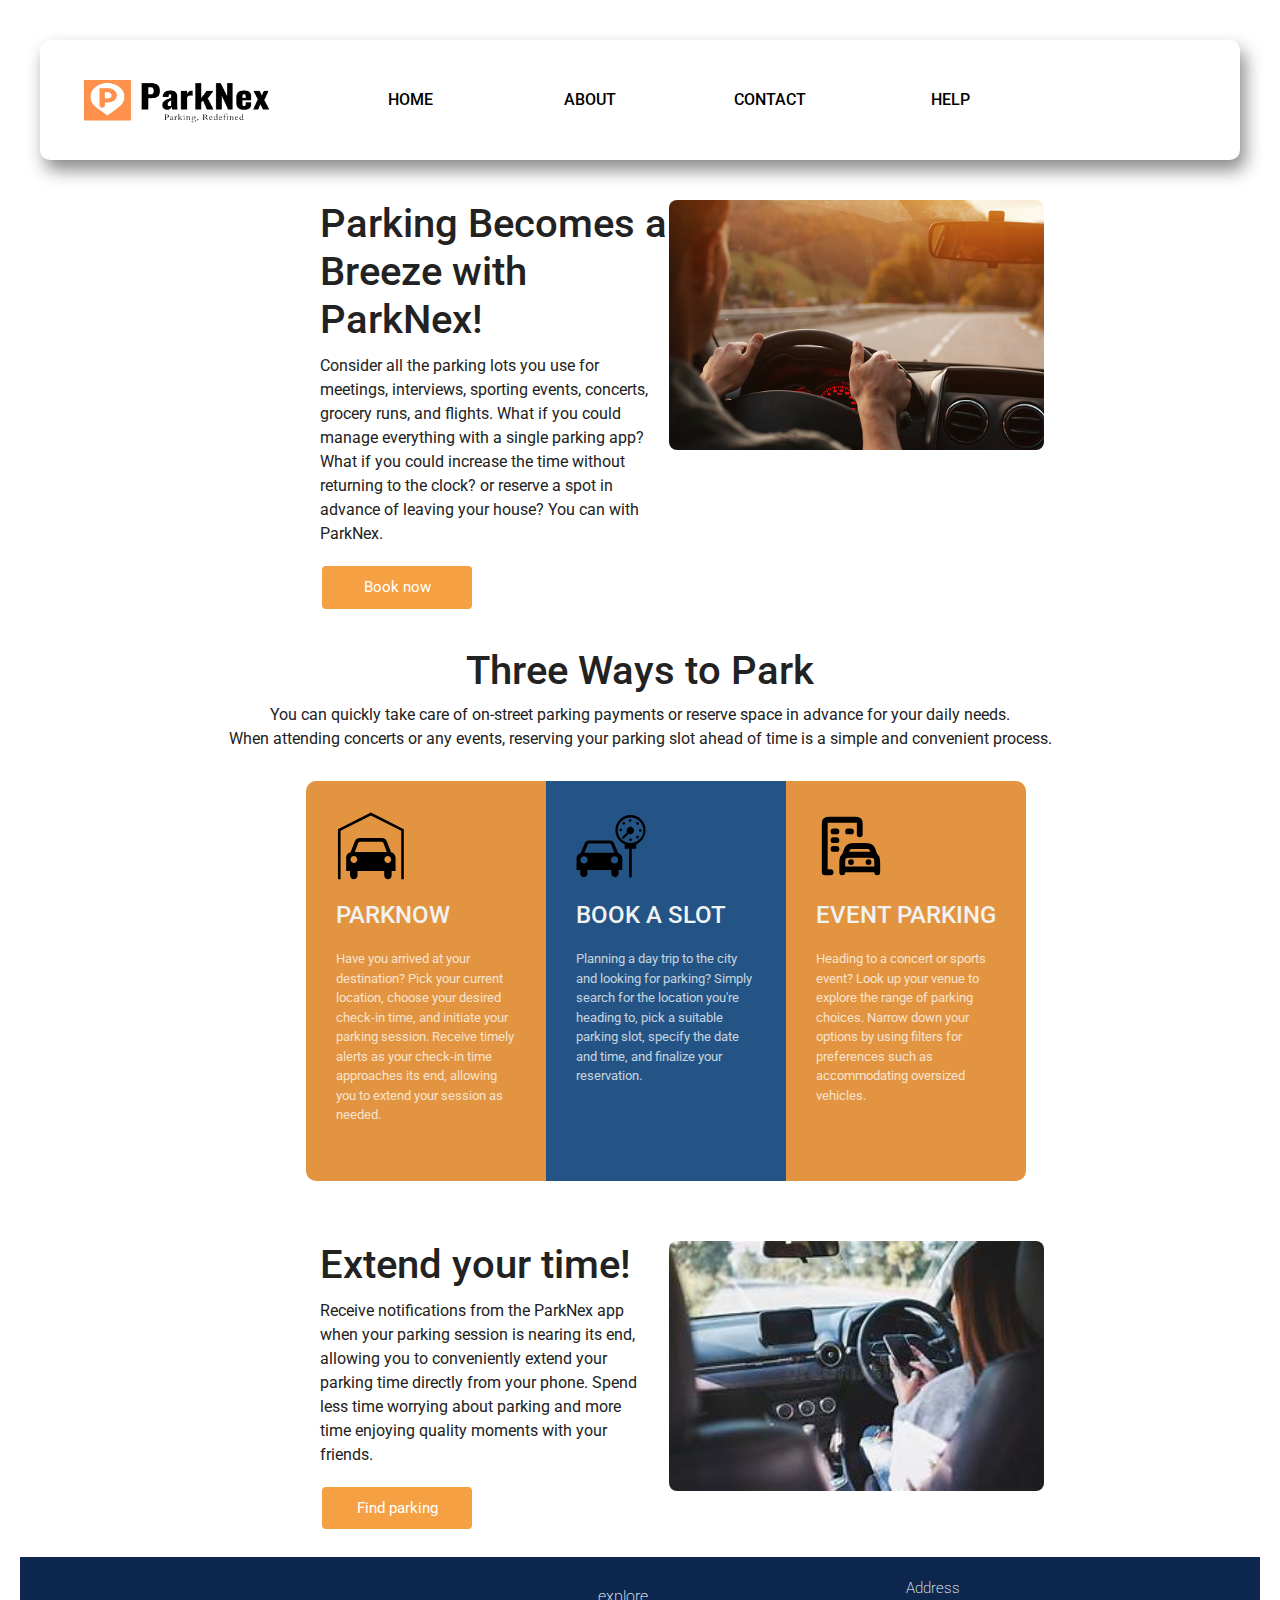
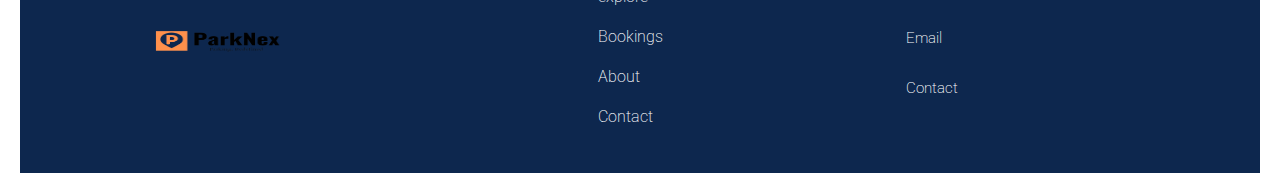
<file: app_files/learnmore.html>
<!DOCTYPE html>
<html lang="en">
  <head>
    <meta charset="UTF-8" />
    <meta name="viewport" content="width=device-width, initial-scale=1.0" />

    <!-- <link rel="icon" type="image/x-icon" href="fevicon.png" /> -->

    <head>
      <link
        rel="stylesheet"
        href="https://stackpath.bootstrapcdn.com/bootstrap/4.5.2/css/bootstrap.min.css"
        integrity="sha384-JcKb8q3iqJ61gNV9KGb8thSsNjpSL0n8PARn9HuZOnIxN0hoP+VmmDGMN5t9UJ0Z"
        crossorigin="anonymous"
      />
      <script
        src="https://code.jquery.com/jquery-3.5.1.slim.min.js"
        integrity="sha384-DfXdz2htPH0lsSSs5nCTpuj/zy4C+OGpamoFVy38MVBnE+IbbVYUew+OrCXaRkfj"
        crossorigin="anonymous"
      ></script>
      <script
        src="https://cdn.jsdelivr.net/npm/popper.js@1.16.1/dist/umd/popper.min.js"
        integrity="sha384-9/reFTGAW83EW2RDu2S0VKaIzap3H66lZH81PoYlFhbGU+6BZp6G7niu735Sk7lN"
        crossorigin="anonymous"
      ></script>
      <script
        src="https://stackpath.bootstrapcdn.com/bootstrap/4.5.2/js/bootstrap.min.js"
        integrity="sha384-B4gt1jrGC7Jh4AgTPSdUtOBvfO8shuf57BaghqFfPlYxofvL8/KUEfYiJOMMV+rV"
        crossorigin="anonymous"
      ></script>
      <link rel="stylesheet" href="learnmorestyle.css" />
      <link rel="stylesheet" href="style.css" />
      <link rel="stylesheet" href="./icon-ecommerce/_ICONFONT/styles.css" />
      <link rel="shortcut icon" href="fevicon.png" type="image/x-icon" />
      <link
        rel="stylesheet"
        href="https://cdnjs.cloudflare.com/ajax/libs/font-awesome/6.4.2/css/all.min.css"
        integrity="sha512-z3gLpd7yknf1YoNbCzqRKc4qyor8gaKU1qmn+CShxbuBusANI9QpRohGBreCFkKxLhei6S9CQXFEbbKuqLg0DA=="
        crossorigin="anonymous"
        referrerpolicy="no-referrer"
      />
      <!-- <link rel="stylesheet" href="./icons/fonts/styles.css"> -->
    </head>
    <title>ParkNex</title>
  </head>
  <body>
    <div class="bg-container">
      <div class="menu-box d-flex flex-row">
        <img
          src="logo_2-removebg.png"
          width="300px"
          height="145px"
          alt="logo"
          class="logo"
        />
        <ul class="menu-items d-flex flex-row justify-content-between">
          <a class="menu-box-item" href="index.html">HOME</a>
          <a class="menu-box-item" href="learnmore.html">ABOUT</a>
          <a class="menu-box-item" href="#ContactDetails">CONTACT</a>
          <a class="menu-box-item">HELP</a>
        </ul>
        <!-- <button class="btn-reg">Login</button> -->
      </div>
      <div class="section">
        <div class="text">
          <h1>Parking Becomes a Breeze with ParkNex!</h1>
          <p>
            Consider all the parking lots you use for meetings, interviews,
            sporting events, concerts, grocery runs, and flights. What if you
            could manage everything with a single parking app? What if you could
            increase the time without returning to the clock? or reserve a spot
            in advance of leaving your house? You can with ParkNex.<br />
            <button class="button" style="vertical-align: middle">
              <span>Book now </span>
            </button>
          </p>
        </div>
        <img src="driving.jpg" alt="" /><br />
      </div>
      <div class="ways">
        <h1>Three Ways to Park</h1>
        <p>
          You can quickly take care of on-street parking payments or reserve
          space in advance for your daily needs.<br />
          When attending concerts or any events, reserving your parking slot
          ahead of time is a simple and convenient process.
        </p>
      </div>
      <div class="box-conatiner">
        <div class="box box1">
          <div class="content">
            <img src="parknow.svg" width="70px" />
            <h4>ParkNow</h4>
            <p>
              Have you arrived at your destination? Pick your current location,
              choose your desired check-in time, and initiate your parking
              session. Receive timely alerts as your check-in time approaches
              its end, allowing you to extend your session as needed.
            </p>
          </div>
        </div>
        <div class="box box2">
          <div class="content">
            <img src="schedulepark.svg" width="70px" />
            <h4>Book a Slot</h4>
            <p>
              Planning a day trip to the city and looking for parking? Simply
              search for the location you're heading to, pick a suitable parking
              slot, specify the date and time, and finalize your reservation.
            </p>
          </div>
        </div>
        <div class="box box3">
          <div class="content">
            <img src="multiparking.svg" width="70px" />
            <h4>Event parking</h4>
            <p>
              Heading to a concert or sports event? Look up your venue to
              explore the range of parking choices. Narrow down your options by
              using filters for preferences such as accommodating oversized
              vehicles.
            </p>
          </div>
        </div>
      </div>
      <div class="section2">
        <div class="text">
          <h1>Extend your time!</h1>
          <p>
            Receive notifications from the ParkNex app when your parking session
            is nearing its end, allowing you to conveniently extend your parking
            time directly from your phone. Spend less time worrying about
            parking and more time enjoying quality moments with your friends.<br />
            <button class="button" style="vertical-align: middle">
              <span>Find parking </span>
            </button>
          </p>
        </div>
        <img src="extendtime.jpeg" alt="" /><br />
      </div>
    </div>
    <div class="contact-details d-flex flex-row">
      <div class="logo-media d-flex flex-column">
        <img src="./logo/logo_2-removebg.png" width="300px" height="150px" />
        <div class="social-media-logo">
          <i class="fa-brands fa-facebook"></i>
          <i class="fa-brands fa-linkedin"></i>
          <i class="fa-brands fa-square-instagram"></i>
          <i class="fa-brands fa-square-youtube"></i>
        </div>
      </div>
      <div
        class="contact-details-menus d-flex flex-column justify-content-center"
      >
        <ul class="contact-details-menus-list">
          <li>explore</li>
          <li>Bookings</li>
          <li>About</li>
          <li>Contact</li>
        </ul>
      </div>
      <div
        class="contact-details-quick-contact d-flex flex-column justify-content-center"
      >
        <div class="contact-details-icon d-flex flex-row">
          <i class="fa-solid fa-location-dot"></i>
          <h3 class="quick-contact-change">Address</h3>
        </div>

        <div class="contact-details-icon d-flex flex-row">
          <i class="fa-solid fa-envelope"></i>
          <h3 class="quick-contact-change">Email</h3>
        </div>
        <div class="contact-details-icon d-flex flex-row">
          <i class="fa-solid fa-phone"></i>
          <h3 class="quick-contact-change">Contact</h3>
        </div>
      </div>
    </div>
  </body>
</html>
</file>
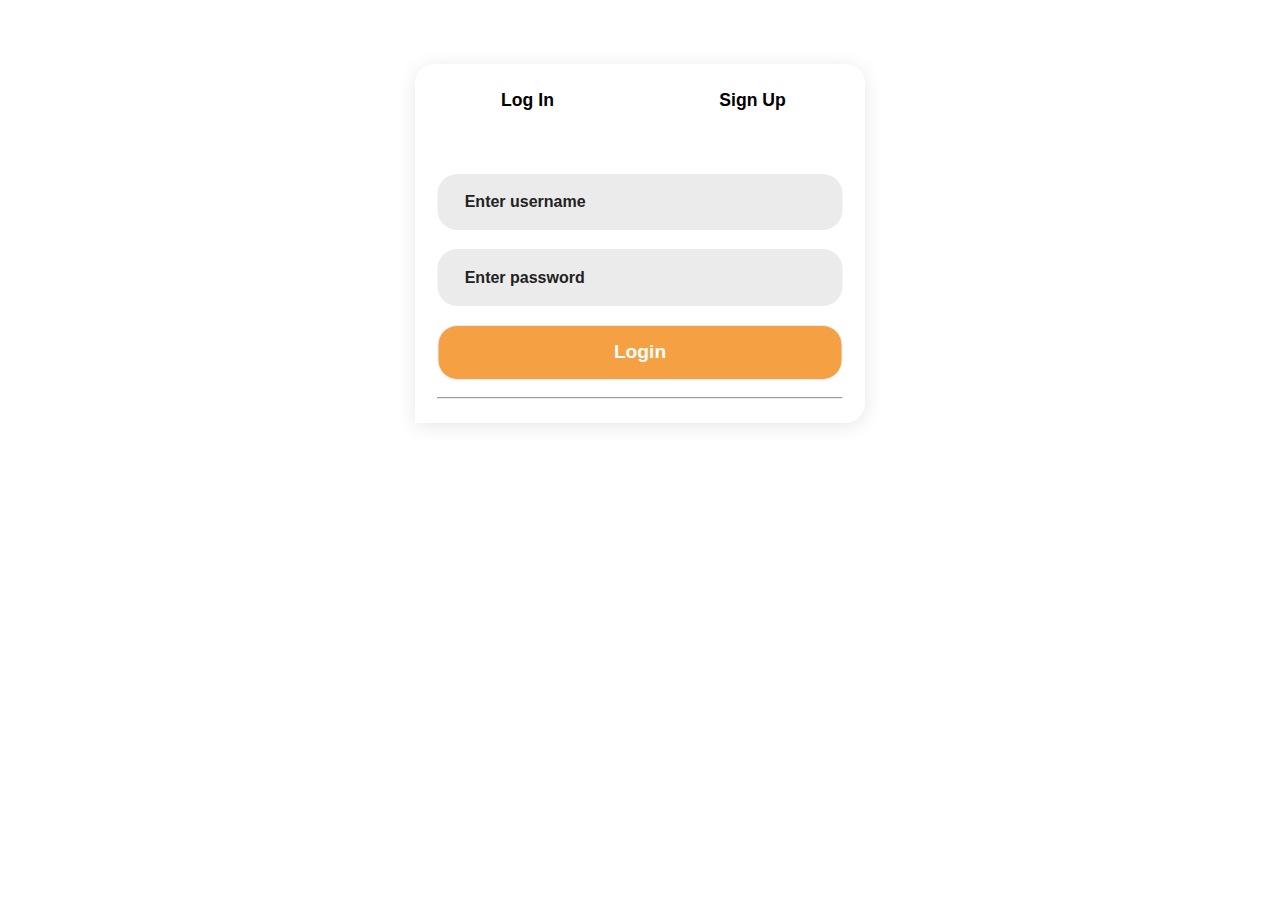
<file: app_files/login.html>
<!DOCTYPE html>
<html lang="en">
  <head>
    <meta charset="UTF-8" />
    <meta name="viewport" content="width=device-width, initial-scale=1.0" />
    <title>ParkNex</title>
    <link rel="stylesheet" href="loginstyle.css" />
    <link rel="shortcut icon" href="fevicon.png" type="image/x-icon" />
  </head>

  <body>
    <div class="form-modal">
      <div class="form-toggle">
        <button id="login-toggle" onclick="toggleLogin()">log in</button>
        <button id="signup-toggle" onclick="toggleSignup()">sign up</button>
      </div>

      <div id="login-form">
        <form>
          <input type="text" id="username" placeholder="Enter username" />
          <input type="password" id="password" placeholder="Enter password" />
          <button type="button" class="btn login" onclick="fun()">login</button>
          <hr />
        </form>
      </div>

      <div id="signup-form">
        <form>
          <input type="text" placeholder="Enter First name" />
          <input type="text" placeholder="Enter Lastname" />
          <!--- India states -->
          <select id="country-state" name="country-state">
            <option value="">Choose state</option>
            <option value="AN">Andaman and Nicobar Islands</option>
            <option value="AP">Andhra Pradesh</option>
            <option value="AR">Arunachal Pradesh</option>
            <option value="AS">Assam</option>
            <option value="BR">Bihar</option>
            <option value="CH">Chandigarh</option>
            <option value="CT">Chhattisgarh</option>
            <option value="DN">Dadra and Nagar Haveli</option>
            <option value="DD">Daman and Diu</option>
            <option value="DL">Delhi</option>
            <option value="GA">Goa</option>
            <option value="GJ">Gujarat</option>
            <option value="HR">Haryana</option>
            <option value="HP">Himachal Pradesh</option>
            <option value="JK">Jammu and Kashmir</option>
            <option value="JH">Jharkhand</option>
            <option value="KA">Karnataka</option>
            <option value="KL">Kerala</option>
            <option value="LA">Ladakh</option>
            <option value="LD">Lakshadweep</option>
            <option value="MP">Madhya Pradesh</option>
            <option value="MH">Maharashtra</option>
            <option value="MN">Manipur</option>
            <option value="ML">Meghalaya</option>
            <option value="MZ">Mizoram</option>
            <option value="NL">Nagaland</option>
            <option value="OR">Odisha</option>
            <option value="PY">Puducherry</option>
            <option value="PB">Punjab</option>
            <option value="RJ">Rajasthan</option>
            <option value="SK">Sikkim</option>
            <option value="TN">Tamil Nadu</option>
            <option value="TG">Telangana</option>
            <option value="TR">Tripura</option>
            <option value="UP">Uttar Pradesh</option>
            <option value="UT">Uttarakhand</option>
            <option value="WB">West Bengal</option>
          </select>
          <input type="text" placeholder="Enter Contact number" />
          <input type="text" placeholder="Enter Residential Address" />
          <select id="vehicle-type" name="vehicle-type">
            <option value="">Vehicle-type</option>
            <option value="TW">Two Wheeler</option>
            <option value="FW">Four Wheeler</option>
            <option value="OZ">Over sized</option>
          </select>
          <input type="text" placeholder="Enter Vehicle Number" />
          <button type="button" class="btn signup" onclick="account()">
            create account
          </button>

          <hr />
        </form>
      </div>
    </div>
    <script src="login.js"></script>
  </body>
</html>
</file>
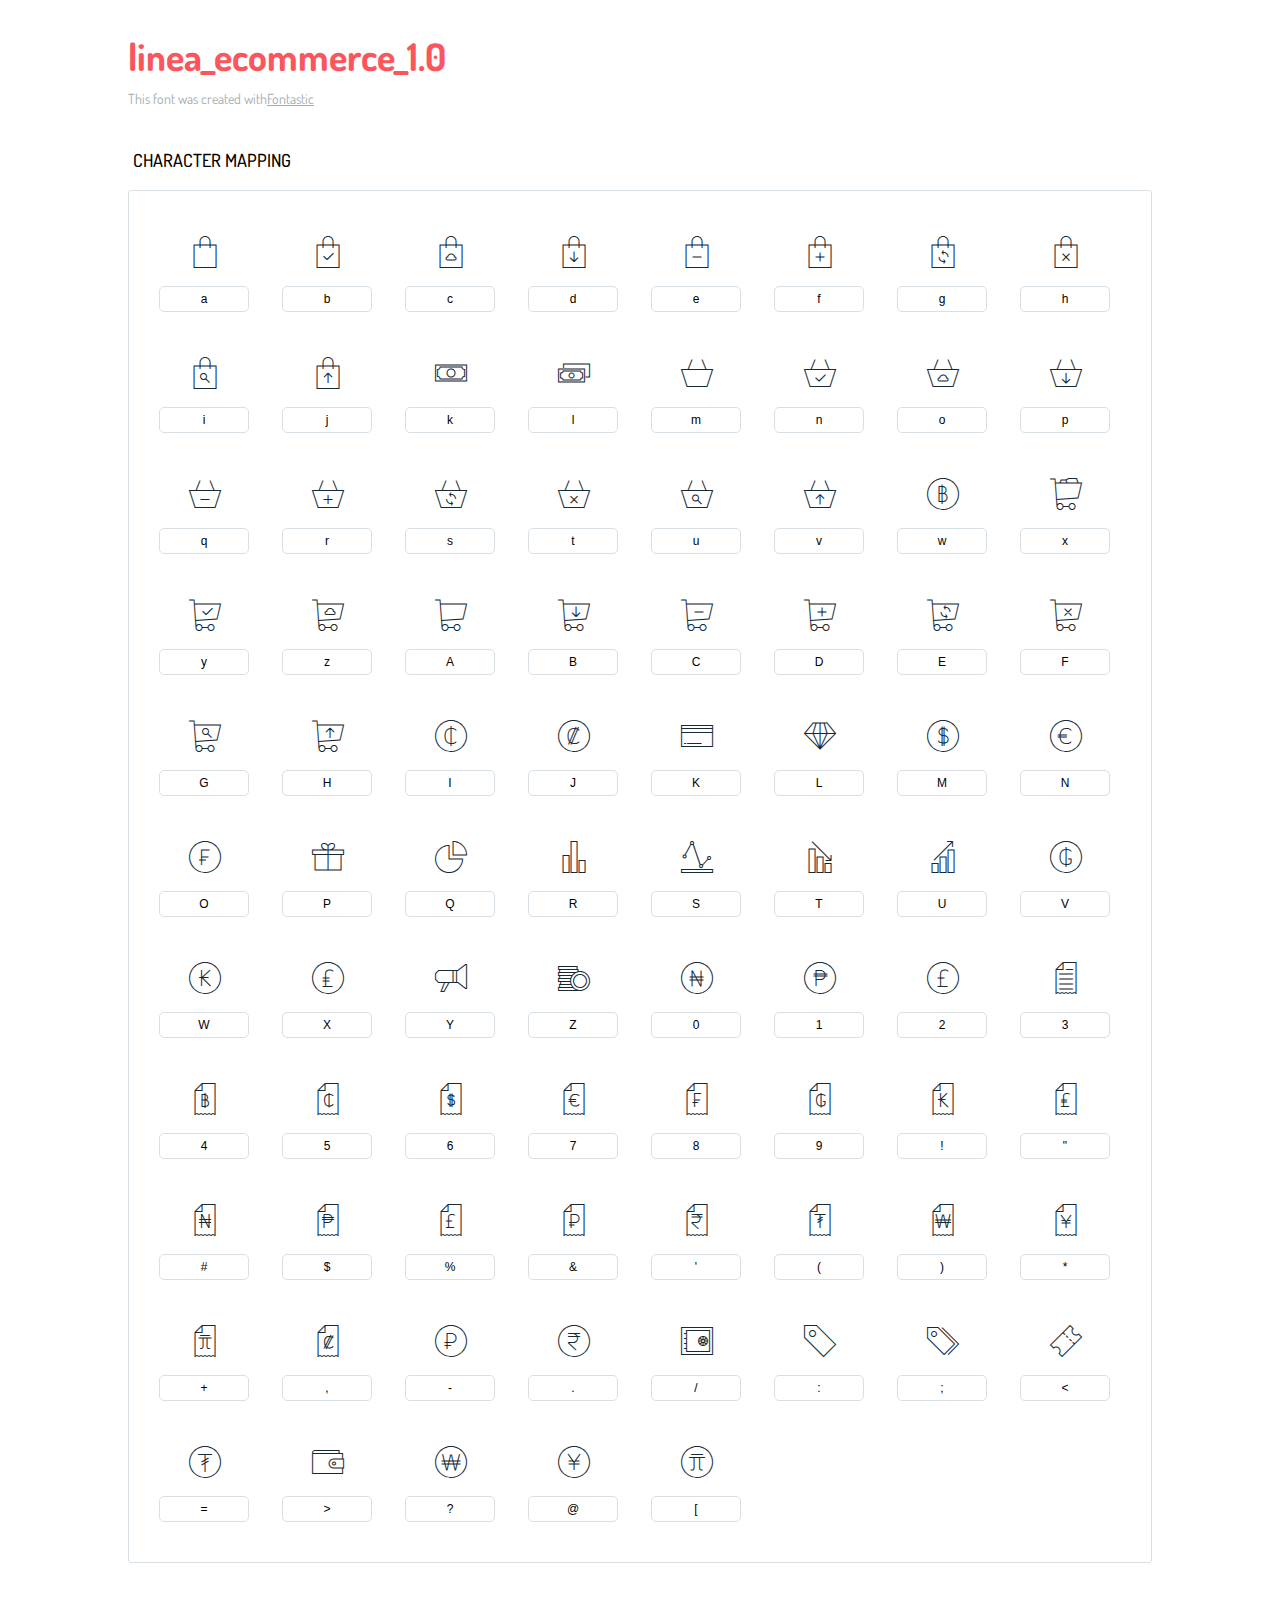
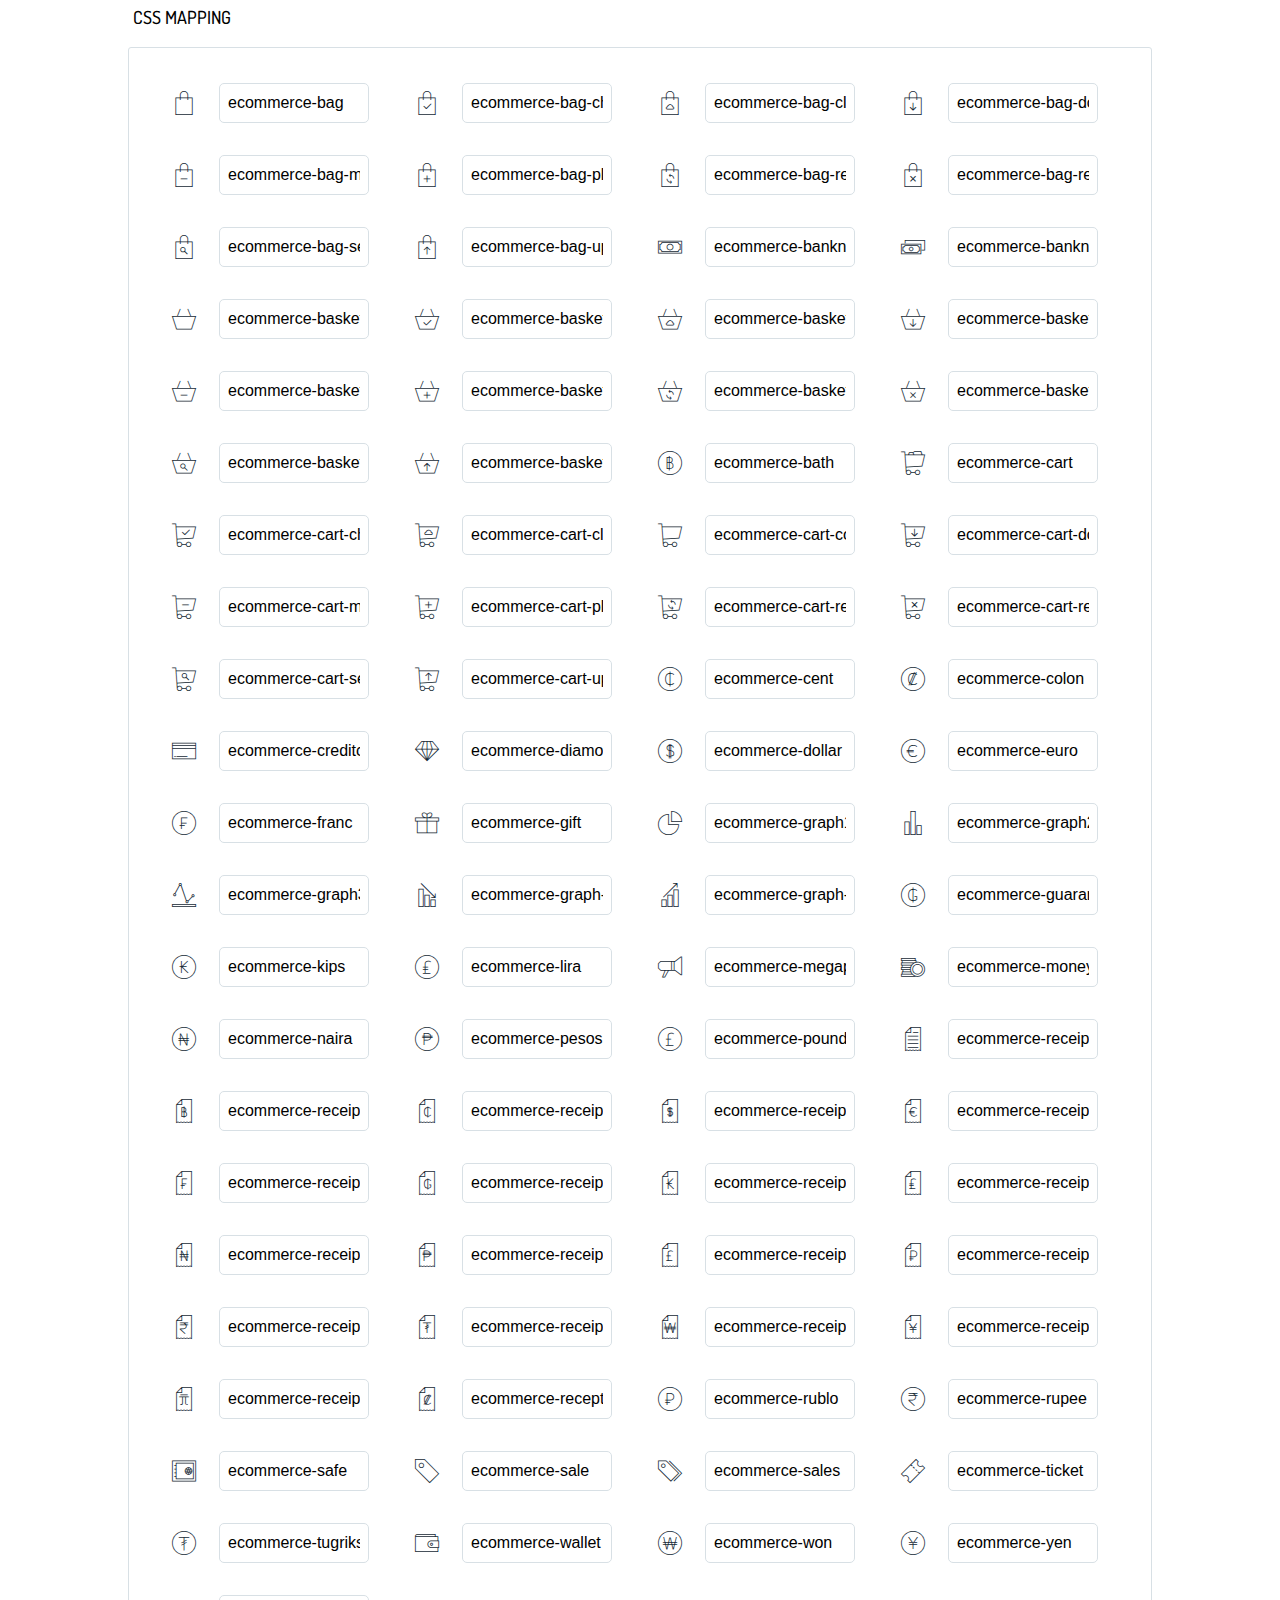
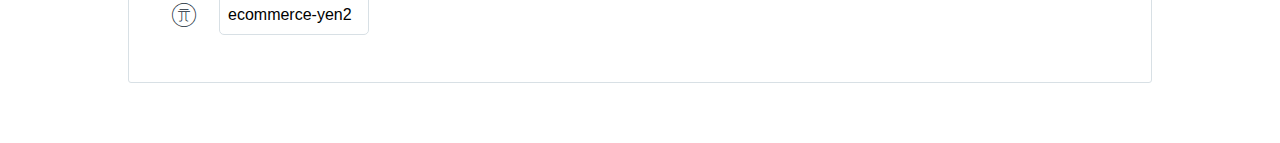
<file: app_files/icon-ecommerce/_ICONFONT/icons-reference.html>
<!DOCTYPE html>
<html lang="en">
  <head>
    <meta charset="utf-8">
    <meta http-equiv="X-UA-Compatible" content="IE=edge,chrome=1">
    <meta name="viewport" content="width=device-width,initial-scale=1">
    <title>Font Reference - linea_ecommerce_1.0</title>
    <link href="http://fonts.googleapis.com/css?family=Dosis:400,500,700" rel="stylesheet" type="text/css">
    <link rel="stylesheet" href="styles.css">
    <style type="text/css">
      html,body,div,span,applet,object,iframe,h1,h2,h3,h4,h5,h6,p,blockquote,pre,a,abbr,acronym,address,big,cite,code,del,dfn,em,img,ins,kbd,q,s,samp,small,strike,strong,sub,sup,tt,var,dl,dt,dd,ol,ul,li,fieldset,form,label,legend,table,caption,tbody,tfoot,thead,tr,th,td{margin:0;padding:0;border:0;outline:0;font-weight:inherit;font-style:inherit;font-family:inherit;font-size:100%;vertical-align:baseline}
body{line-height:1;color:#000;background:#fff}
ol,ul{list-style:none}
table{border-collapse:separate;border-spacing:0;vertical-align:middle}
caption,th,td{text-align:left;font-weight:normal;vertical-align:middle}
a img{border:none}
*{-webkit-box-sizing:border-box;-moz-box-sizing:border-box;box-sizing:border-box}
body{font-family:'Dosis','Tahoma',sans-serif}
.container{margin:15px auto;width:80%}
h1{margin:40px 0 20px;font-weight:700;font-size:38px;line-height:32px;color:#fb565e}
h2{font-size:18px;padding:0 0 21px 5px;margin:45px 0 0 0;text-transform:uppercase;font-weight:500}
.small{font-size:14px;color:#a5adb4;}
.small a{color:#a5adb4;}
.small a:hover{color:#fb565e}
.glyphs.character-mapping{margin:0 0 20px 0;padding:20px 0 20px 30px;color:rgba(0,0,0,0.5);border:1px solid #d8e0e5;-webkit-border-radius:3px;border-radius:3px;}
.glyphs.character-mapping li{margin:0 30px 20px 0;display:inline-block;width:90px}
.glyphs.character-mapping .icon{margin:10px 0 10px 15px;padding:15px;position:relative;width:55px;height:55px;color:#162a36 !important;overflow:hidden;-webkit-border-radius:3px;border-radius:3px;font-size:32px;}
.glyphs.character-mapping .icon svg{fill:#000}
.glyphs.character-mapping input{margin:0;padding:5px 0;line-height:12px;font-size:12px;display:block;width:100%;border:1px solid #d8e0e5;-webkit-border-radius:5px;border-radius:5px;text-align:center;outline:0;}
.glyphs.character-mapping input:focus{border:1px solid #fbde4a;-webkit-box-shadow:inset 0 0 3px #fbde4a;box-shadow:inset 0 0 3px #fbde4a}
.glyphs.character-mapping input:hover{-webkit-box-shadow:inset 0 0 3px #fbde4a;box-shadow:inset 0 0 3px #fbde4a}
.glyphs.css-mapping{margin:0 0 60px 0;padding:30px 0 20px 30px;color:rgba(0,0,0,0.5);border:1px solid #d8e0e5;-webkit-border-radius:3px;border-radius:3px;}
.glyphs.css-mapping li{margin:0 30px 20px 0;padding:0;display:inline-block;overflow:hidden}
.glyphs.css-mapping .icon{margin:0;margin-right:10px;padding:13px;height:50px;width:50px;color:#162a36 !important;overflow:hidden;float:left;font-size:24px}
.glyphs.css-mapping input{margin:0;margin-top:5px;padding:8px;line-height:16px;font-size:16px;display:block;width:150px;height:40px;border:1px solid #d8e0e5;-webkit-border-radius:5px;border-radius:5px;background:#fff;outline:0;float:right;}
.glyphs.css-mapping input:focus{border:1px solid #fbde4a;-webkit-box-shadow:inset 0 0 3px #fbde4a;box-shadow:inset 0 0 3px #fbde4a}
.glyphs.css-mapping input:hover{-webkit-box-shadow:inset 0 0 3px #fbde4a;box-shadow:inset 0 0 3px #fbde4a}

      
    </style>
  </head>
  <body>
    <div class="container">
      <h1>linea_ecommerce_1.0</h1>
      <p class="small">This font was created with<a href="http://fontastic.me/">Fontastic</a></p>
      <h2>Character mapping</h2>
      <ul class="glyphs character-mapping">
        <li>
          <div data-icon="a" class="icon"></div>
          <input type="text" readonly="readonly" value="a">
        </li>
        <li>
          <div data-icon="b" class="icon"></div>
          <input type="text" readonly="readonly" value="b">
        </li>
        <li>
          <div data-icon="c" class="icon"></div>
          <input type="text" readonly="readonly" value="c">
        </li>
        <li>
          <div data-icon="d" class="icon"></div>
          <input type="text" readonly="readonly" value="d">
        </li>
        <li>
          <div data-icon="e" class="icon"></div>
          <input type="text" readonly="readonly" value="e">
        </li>
        <li>
          <div data-icon="f" class="icon"></div>
          <input type="text" readonly="readonly" value="f">
        </li>
        <li>
          <div data-icon="g" class="icon"></div>
          <input type="text" readonly="readonly" value="g">
        </li>
        <li>
          <div data-icon="h" class="icon"></div>
          <input type="text" readonly="readonly" value="h">
        </li>
        <li>
          <div data-icon="i" class="icon"></div>
          <input type="text" readonly="readonly" value="i">
        </li>
        <li>
          <div data-icon="j" class="icon"></div>
          <input type="text" readonly="readonly" value="j">
        </li>
        <li>
          <div data-icon="k" class="icon"></div>
          <input type="text" readonly="readonly" value="k">
        </li>
        <li>
          <div data-icon="l" class="icon"></div>
          <input type="text" readonly="readonly" value="l">
        </li>
        <li>
          <div data-icon="m" class="icon"></div>
          <input type="text" readonly="readonly" value="m">
        </li>
        <li>
          <div data-icon="n" class="icon"></div>
          <input type="text" readonly="readonly" value="n">
        </li>
        <li>
          <div data-icon="o" class="icon"></div>
          <input type="text" readonly="readonly" value="o">
        </li>
        <li>
          <div data-icon="p" class="icon"></div>
          <input type="text" readonly="readonly" value="p">
        </li>
        <li>
          <div data-icon="q" class="icon"></div>
          <input type="text" readonly="readonly" value="q">
        </li>
        <li>
          <div data-icon="r" class="icon"></div>
          <input type="text" readonly="readonly" value="r">
        </li>
        <li>
          <div data-icon="s" class="icon"></div>
          <input type="text" readonly="readonly" value="s">
        </li>
        <li>
          <div data-icon="t" class="icon"></div>
          <input type="text" readonly="readonly" value="t">
        </li>
        <li>
          <div data-icon="u" class="icon"></div>
          <input type="text" readonly="readonly" value="u">
        </li>
        <li>
          <div data-icon="v" class="icon"></div>
          <input type="text" readonly="readonly" value="v">
        </li>
        <li>
          <div data-icon="w" class="icon"></div>
          <input type="text" readonly="readonly" value="w">
        </li>
        <li>
          <div data-icon="x" class="icon"></div>
          <input type="text" readonly="readonly" value="x">
        </li>
        <li>
          <div data-icon="y" class="icon"></div>
          <input type="text" readonly="readonly" value="y">
        </li>
        <li>
          <div data-icon="z" class="icon"></div>
          <input type="text" readonly="readonly" value="z">
        </li>
        <li>
          <div data-icon="A" class="icon"></div>
          <input type="text" readonly="readonly" value="A">
        </li>
        <li>
          <div data-icon="B" class="icon"></div>
          <input type="text" readonly="readonly" value="B">
        </li>
        <li>
          <div data-icon="C" class="icon"></div>
          <input type="text" readonly="readonly" value="C">
        </li>
        <li>
          <div data-icon="D" class="icon"></div>
          <input type="text" readonly="readonly" value="D">
        </li>
        <li>
          <div data-icon="E" class="icon"></div>
          <input type="text" readonly="readonly" value="E">
        </li>
        <li>
          <div data-icon="F" class="icon"></div>
          <input type="text" readonly="readonly" value="F">
        </li>
        <li>
          <div data-icon="G" class="icon"></div>
          <input type="text" readonly="readonly" value="G">
        </li>
        <li>
          <div data-icon="H" class="icon"></div>
          <input type="text" readonly="readonly" value="H">
        </li>
        <li>
          <div data-icon="I" class="icon"></div>
          <input type="text" readonly="readonly" value="I">
        </li>
        <li>
          <div data-icon="J" class="icon"></div>
          <input type="text" readonly="readonly" value="J">
        </li>
        <li>
          <div data-icon="K" class="icon"></div>
          <input type="text" readonly="readonly" value="K">
        </li>
        <li>
          <div data-icon="L" class="icon"></div>
          <input type="text" readonly="readonly" value="L">
        </li>
        <li>
          <div data-icon="M" class="icon"></div>
          <input type="text" readonly="readonly" value="M">
        </li>
        <li>
          <div data-icon="N" class="icon"></div>
          <input type="text" readonly="readonly" value="N">
        </li>
        <li>
          <div data-icon="O" class="icon"></div>
          <input type="text" readonly="readonly" value="O">
        </li>
        <li>
          <div data-icon="P" class="icon"></div>
          <input type="text" readonly="readonly" value="P">
        </li>
        <li>
          <div data-icon="Q" class="icon"></div>
          <input type="text" readonly="readonly" value="Q">
        </li>
        <li>
          <div data-icon="R" class="icon"></div>
          <input type="text" readonly="readonly" value="R">
        </li>
        <li>
          <div data-icon="S" class="icon"></div>
          <input type="text" readonly="readonly" value="S">
        </li>
        <li>
          <div data-icon="T" class="icon"></div>
          <input type="text" readonly="readonly" value="T">
        </li>
        <li>
          <div data-icon="U" class="icon"></div>
          <input type="text" readonly="readonly" value="U">
        </li>
        <li>
          <div data-icon="V" class="icon"></div>
          <input type="text" readonly="readonly" value="V">
        </li>
        <li>
          <div data-icon="W" class="icon"></div>
          <input type="text" readonly="readonly" value="W">
        </li>
        <li>
          <div data-icon="X" class="icon"></div>
          <input type="text" readonly="readonly" value="X">
        </li>
        <li>
          <div data-icon="Y" class="icon"></div>
          <input type="text" readonly="readonly" value="Y">
        </li>
        <li>
          <div data-icon="Z" class="icon"></div>
          <input type="text" readonly="readonly" value="Z">
        </li>
        <li>
          <div data-icon="0" class="icon"></div>
          <input type="text" readonly="readonly" value="0">
        </li>
        <li>
          <div data-icon="1" class="icon"></div>
          <input type="text" readonly="readonly" value="1">
        </li>
        <li>
          <div data-icon="2" class="icon"></div>
          <input type="text" readonly="readonly" value="2">
        </li>
        <li>
          <div data-icon="3" class="icon"></div>
          <input type="text" readonly="readonly" value="3">
        </li>
        <li>
          <div data-icon="4" class="icon"></div>
          <input type="text" readonly="readonly" value="4">
        </li>
        <li>
          <div data-icon="5" class="icon"></div>
          <input type="text" readonly="readonly" value="5">
        </li>
        <li>
          <div data-icon="6" class="icon"></div>
          <input type="text" readonly="readonly" value="6">
        </li>
        <li>
          <div data-icon="7" class="icon"></div>
          <input type="text" readonly="readonly" value="7">
        </li>
        <li>
          <div data-icon="8" class="icon"></div>
          <input type="text" readonly="readonly" value="8">
        </li>
        <li>
          <div data-icon="9" class="icon"></div>
          <input type="text" readonly="readonly" value="9">
        </li>
        <li>
          <div data-icon="!" class="icon"></div>
          <input type="text" readonly="readonly" value="!">
        </li>
        <li>
          <div data-icon="&#34;" class="icon"></div>
          <input type="text" readonly="readonly" value="&quot;">
        </li>
        <li>
          <div data-icon="#" class="icon"></div>
          <input type="text" readonly="readonly" value="#">
        </li>
        <li>
          <div data-icon="$" class="icon"></div>
          <input type="text" readonly="readonly" value="$">
        </li>
        <li>
          <div data-icon="%" class="icon"></div>
          <input type="text" readonly="readonly" value="%">
        </li>
        <li>
          <div data-icon="&" class="icon"></div>
          <input type="text" readonly="readonly" value="&amp;">
        </li>
        <li>
          <div data-icon="'" class="icon"></div>
          <input type="text" readonly="readonly" value="&#39;">
        </li>
        <li>
          <div data-icon="(" class="icon"></div>
          <input type="text" readonly="readonly" value="(">
        </li>
        <li>
          <div data-icon=")" class="icon"></div>
          <input type="text" readonly="readonly" value=")">
        </li>
        <li>
          <div data-icon="*" class="icon"></div>
          <input type="text" readonly="readonly" value="*">
        </li>
        <li>
          <div data-icon="+" class="icon"></div>
          <input type="text" readonly="readonly" value="+">
        </li>
        <li>
          <div data-icon="," class="icon"></div>
          <input type="text" readonly="readonly" value=",">
        </li>
        <li>
          <div data-icon="-" class="icon"></div>
          <input type="text" readonly="readonly" value="-">
        </li>
        <li>
          <div data-icon="." class="icon"></div>
          <input type="text" readonly="readonly" value=".">
        </li>
        <li>
          <div data-icon="/" class="icon"></div>
          <input type="text" readonly="readonly" value="/">
        </li>
        <li>
          <div data-icon=":" class="icon"></div>
          <input type="text" readonly="readonly" value=":">
        </li>
        <li>
          <div data-icon=";" class="icon"></div>
          <input type="text" readonly="readonly" value=";">
        </li>
        <li>
          <div data-icon="<" class="icon"></div>
          <input type="text" readonly="readonly" value="&lt;">
        </li>
        <li>
          <div data-icon="=" class="icon"></div>
          <input type="text" readonly="readonly" value="=">
        </li>
        <li>
          <div data-icon=">" class="icon"></div>
          <input type="text" readonly="readonly" value="&gt;">
        </li>
        <li>
          <div data-icon="?" class="icon"></div>
          <input type="text" readonly="readonly" value="?">
        </li>
        <li>
          <div data-icon="@" class="icon"></div>
          <input type="text" readonly="readonly" value="@">
        </li>
        <li>
          <div data-icon="[" class="icon"></div>
          <input type="text" readonly="readonly" value="[">
        </li>
      </ul>
      <h2>CSS mapping</h2>
      <ul class="glyphs css-mapping">
        <li>
          <div class="icon icon-ecommerce-bag"></div>
          <input type="text" readonly="readonly" value="ecommerce-bag">
        </li>
        <li>
          <div class="icon icon-ecommerce-bag-check"></div>
          <input type="text" readonly="readonly" value="ecommerce-bag-check">
        </li>
        <li>
          <div class="icon icon-ecommerce-bag-cloud"></div>
          <input type="text" readonly="readonly" value="ecommerce-bag-cloud">
        </li>
        <li>
          <div class="icon icon-ecommerce-bag-download"></div>
          <input type="text" readonly="readonly" value="ecommerce-bag-download">
        </li>
        <li>
          <div class="icon icon-ecommerce-bag-minus"></div>
          <input type="text" readonly="readonly" value="ecommerce-bag-minus">
        </li>
        <li>
          <div class="icon icon-ecommerce-bag-plus"></div>
          <input type="text" readonly="readonly" value="ecommerce-bag-plus">
        </li>
        <li>
          <div class="icon icon-ecommerce-bag-refresh"></div>
          <input type="text" readonly="readonly" value="ecommerce-bag-refresh">
        </li>
        <li>
          <div class="icon icon-ecommerce-bag-remove"></div>
          <input type="text" readonly="readonly" value="ecommerce-bag-remove">
        </li>
        <li>
          <div class="icon icon-ecommerce-bag-search"></div>
          <input type="text" readonly="readonly" value="ecommerce-bag-search">
        </li>
        <li>
          <div class="icon icon-ecommerce-bag-upload"></div>
          <input type="text" readonly="readonly" value="ecommerce-bag-upload">
        </li>
        <li>
          <div class="icon icon-ecommerce-banknote"></div>
          <input type="text" readonly="readonly" value="ecommerce-banknote">
        </li>
        <li>
          <div class="icon icon-ecommerce-banknotes"></div>
          <input type="text" readonly="readonly" value="ecommerce-banknotes">
        </li>
        <li>
          <div class="icon icon-ecommerce-basket"></div>
          <input type="text" readonly="readonly" value="ecommerce-basket">
        </li>
        <li>
          <div class="icon icon-ecommerce-basket-check"></div>
          <input type="text" readonly="readonly" value="ecommerce-basket-check">
        </li>
        <li>
          <div class="icon icon-ecommerce-basket-cloud"></div>
          <input type="text" readonly="readonly" value="ecommerce-basket-cloud">
        </li>
        <li>
          <div class="icon icon-ecommerce-basket-download"></div>
          <input type="text" readonly="readonly" value="ecommerce-basket-download">
        </li>
        <li>
          <div class="icon icon-ecommerce-basket-minus"></div>
          <input type="text" readonly="readonly" value="ecommerce-basket-minus">
        </li>
        <li>
          <div class="icon icon-ecommerce-basket-plus"></div>
          <input type="text" readonly="readonly" value="ecommerce-basket-plus">
        </li>
        <li>
          <div class="icon icon-ecommerce-basket-refresh"></div>
          <input type="text" readonly="readonly" value="ecommerce-basket-refresh">
        </li>
        <li>
          <div class="icon icon-ecommerce-basket-remove"></div>
          <input type="text" readonly="readonly" value="ecommerce-basket-remove">
        </li>
        <li>
          <div class="icon icon-ecommerce-basket-search"></div>
          <input type="text" readonly="readonly" value="ecommerce-basket-search">
        </li>
        <li>
          <div class="icon icon-ecommerce-basket-upload"></div>
          <input type="text" readonly="readonly" value="ecommerce-basket-upload">
        </li>
        <li>
          <div class="icon icon-ecommerce-bath"></div>
          <input type="text" readonly="readonly" value="ecommerce-bath">
        </li>
        <li>
          <div class="icon icon-ecommerce-cart"></div>
          <input type="text" readonly="readonly" value="ecommerce-cart">
        </li>
        <li>
          <div class="icon icon-ecommerce-cart-check"></div>
          <input type="text" readonly="readonly" value="ecommerce-cart-check">
        </li>
        <li>
          <div class="icon icon-ecommerce-cart-cloud"></div>
          <input type="text" readonly="readonly" value="ecommerce-cart-cloud">
        </li>
        <li>
          <div class="icon icon-ecommerce-cart-content"></div>
          <input type="text" readonly="readonly" value="ecommerce-cart-content">
        </li>
        <li>
          <div class="icon icon-ecommerce-cart-download"></div>
          <input type="text" readonly="readonly" value="ecommerce-cart-download">
        </li>
        <li>
          <div class="icon icon-ecommerce-cart-minus"></div>
          <input type="text" readonly="readonly" value="ecommerce-cart-minus">
        </li>
        <li>
          <div class="icon icon-ecommerce-cart-plus"></div>
          <input type="text" readonly="readonly" value="ecommerce-cart-plus">
        </li>
        <li>
          <div class="icon icon-ecommerce-cart-refresh"></div>
          <input type="text" readonly="readonly" value="ecommerce-cart-refresh">
        </li>
        <li>
          <div class="icon icon-ecommerce-cart-remove"></div>
          <input type="text" readonly="readonly" value="ecommerce-cart-remove">
        </li>
        <li>
          <div class="icon icon-ecommerce-cart-search"></div>
          <input type="text" readonly="readonly" value="ecommerce-cart-search">
        </li>
        <li>
          <div class="icon icon-ecommerce-cart-upload"></div>
          <input type="text" readonly="readonly" value="ecommerce-cart-upload">
        </li>
        <li>
          <div class="icon icon-ecommerce-cent"></div>
          <input type="text" readonly="readonly" value="ecommerce-cent">
        </li>
        <li>
          <div class="icon icon-ecommerce-colon"></div>
          <input type="text" readonly="readonly" value="ecommerce-colon">
        </li>
        <li>
          <div class="icon icon-ecommerce-creditcard"></div>
          <input type="text" readonly="readonly" value="ecommerce-creditcard">
        </li>
        <li>
          <div class="icon icon-ecommerce-diamond"></div>
          <input type="text" readonly="readonly" value="ecommerce-diamond">
        </li>
        <li>
          <div class="icon icon-ecommerce-dollar"></div>
          <input type="text" readonly="readonly" value="ecommerce-dollar">
        </li>
        <li>
          <div class="icon icon-ecommerce-euro"></div>
          <input type="text" readonly="readonly" value="ecommerce-euro">
        </li>
        <li>
          <div class="icon icon-ecommerce-franc"></div>
          <input type="text" readonly="readonly" value="ecommerce-franc">
        </li>
        <li>
          <div class="icon icon-ecommerce-gift"></div>
          <input type="text" readonly="readonly" value="ecommerce-gift">
        </li>
        <li>
          <div class="icon icon-ecommerce-graph1"></div>
          <input type="text" readonly="readonly" value="ecommerce-graph1">
        </li>
        <li>
          <div class="icon icon-ecommerce-graph2"></div>
          <input type="text" readonly="readonly" value="ecommerce-graph2">
        </li>
        <li>
          <div class="icon icon-ecommerce-graph3"></div>
          <input type="text" readonly="readonly" value="ecommerce-graph3">
        </li>
        <li>
          <div class="icon icon-ecommerce-graph-decrease"></div>
          <input type="text" readonly="readonly" value="ecommerce-graph-decrease">
        </li>
        <li>
          <div class="icon icon-ecommerce-graph-increase"></div>
          <input type="text" readonly="readonly" value="ecommerce-graph-increase">
        </li>
        <li>
          <div class="icon icon-ecommerce-guarani"></div>
          <input type="text" readonly="readonly" value="ecommerce-guarani">
        </li>
        <li>
          <div class="icon icon-ecommerce-kips"></div>
          <input type="text" readonly="readonly" value="ecommerce-kips">
        </li>
        <li>
          <div class="icon icon-ecommerce-lira"></div>
          <input type="text" readonly="readonly" value="ecommerce-lira">
        </li>
        <li>
          <div class="icon icon-ecommerce-megaphone"></div>
          <input type="text" readonly="readonly" value="ecommerce-megaphone">
        </li>
        <li>
          <div class="icon icon-ecommerce-money"></div>
          <input type="text" readonly="readonly" value="ecommerce-money">
        </li>
        <li>
          <div class="icon icon-ecommerce-naira"></div>
          <input type="text" readonly="readonly" value="ecommerce-naira">
        </li>
        <li>
          <div class="icon icon-ecommerce-pesos"></div>
          <input type="text" readonly="readonly" value="ecommerce-pesos">
        </li>
        <li>
          <div class="icon icon-ecommerce-pound"></div>
          <input type="text" readonly="readonly" value="ecommerce-pound">
        </li>
        <li>
          <div class="icon icon-ecommerce-receipt"></div>
          <input type="text" readonly="readonly" value="ecommerce-receipt">
        </li>
        <li>
          <div class="icon icon-ecommerce-receipt-bath"></div>
          <input type="text" readonly="readonly" value="ecommerce-receipt-bath">
        </li>
        <li>
          <div class="icon icon-ecommerce-receipt-cent"></div>
          <input type="text" readonly="readonly" value="ecommerce-receipt-cent">
        </li>
        <li>
          <div class="icon icon-ecommerce-receipt-dollar"></div>
          <input type="text" readonly="readonly" value="ecommerce-receipt-dollar">
        </li>
        <li>
          <div class="icon icon-ecommerce-receipt-euro"></div>
          <input type="text" readonly="readonly" value="ecommerce-receipt-euro">
        </li>
        <li>
          <div class="icon icon-ecommerce-receipt-franc"></div>
          <input type="text" readonly="readonly" value="ecommerce-receipt-franc">
        </li>
        <li>
          <div class="icon icon-ecommerce-receipt-guarani"></div>
          <input type="text" readonly="readonly" value="ecommerce-receipt-guarani">
        </li>
        <li>
          <div class="icon icon-ecommerce-receipt-kips"></div>
          <input type="text" readonly="readonly" value="ecommerce-receipt-kips">
        </li>
        <li>
          <div class="icon icon-ecommerce-receipt-lira"></div>
          <input type="text" readonly="readonly" value="ecommerce-receipt-lira">
        </li>
        <li>
          <div class="icon icon-ecommerce-receipt-naira"></div>
          <input type="text" readonly="readonly" value="ecommerce-receipt-naira">
        </li>
        <li>
          <div class="icon icon-ecommerce-receipt-pesos"></div>
          <input type="text" readonly="readonly" value="ecommerce-receipt-pesos">
        </li>
        <li>
          <div class="icon icon-ecommerce-receipt-pound"></div>
          <input type="text" readonly="readonly" value="ecommerce-receipt-pound">
        </li>
        <li>
          <div class="icon icon-ecommerce-receipt-rublo"></div>
          <input type="text" readonly="readonly" value="ecommerce-receipt-rublo">
        </li>
        <li>
          <div class="icon icon-ecommerce-receipt-rupee"></div>
          <input type="text" readonly="readonly" value="ecommerce-receipt-rupee">
        </li>
        <li>
          <div class="icon icon-ecommerce-receipt-tugrik"></div>
          <input type="text" readonly="readonly" value="ecommerce-receipt-tugrik">
        </li>
        <li>
          <div class="icon icon-ecommerce-receipt-won"></div>
          <input type="text" readonly="readonly" value="ecommerce-receipt-won">
        </li>
        <li>
          <div class="icon icon-ecommerce-receipt-yen"></div>
          <input type="text" readonly="readonly" value="ecommerce-receipt-yen">
        </li>
        <li>
          <div class="icon icon-ecommerce-receipt-yen2"></div>
          <input type="text" readonly="readonly" value="ecommerce-receipt-yen2">
        </li>
        <li>
          <div class="icon icon-ecommerce-recept-colon"></div>
          <input type="text" readonly="readonly" value="ecommerce-recept-colon">
        </li>
        <li>
          <div class="icon icon-ecommerce-rublo"></div>
          <input type="text" readonly="readonly" value="ecommerce-rublo">
        </li>
        <li>
          <div class="icon icon-ecommerce-rupee"></div>
          <input type="text" readonly="readonly" value="ecommerce-rupee">
        </li>
        <li>
          <div class="icon icon-ecommerce-safe"></div>
          <input type="text" readonly="readonly" value="ecommerce-safe">
        </li>
        <li>
          <div class="icon icon-ecommerce-sale"></div>
          <input type="text" readonly="readonly" value="ecommerce-sale">
        </li>
        <li>
          <div class="icon icon-ecommerce-sales"></div>
          <input type="text" readonly="readonly" value="ecommerce-sales">
        </li>
        <li>
          <div class="icon icon-ecommerce-ticket"></div>
          <input type="text" readonly="readonly" value="ecommerce-ticket">
        </li>
        <li>
          <div class="icon icon-ecommerce-tugriks"></div>
          <input type="text" readonly="readonly" value="ecommerce-tugriks">
        </li>
        <li>
          <div class="icon icon-ecommerce-wallet"></div>
          <input type="text" readonly="readonly" value="ecommerce-wallet">
        </li>
        <li>
          <div class="icon icon-ecommerce-won"></div>
          <input type="text" readonly="readonly" value="ecommerce-won">
        </li>
        <li>
          <div class="icon icon-ecommerce-yen"></div>
          <input type="text" readonly="readonly" value="ecommerce-yen">
        </li>
        <li>
          <div class="icon icon-ecommerce-yen2"></div>
          <input type="text" readonly="readonly" value="ecommerce-yen2">
        </li>
      </ul>
    </div><script type="text/javascript">
(function() {
  var glyphs, _i, _len, _ref;

  _ref = document.getElementsByClassName('glyphs');
  for (_i = 0, _len = _ref.length; _i < _len; _i++) {
    glyphs = _ref[_i];
    glyphs.addEventListener('click', function(event) {
      if (event.target.tagName === 'INPUT') {
        return event.target.select();
      }
    });
  }

}).call(this);
</script>
  </body>
</html>
</file>
<file: app_files/learnmorestyle.css>
* {
  box-sizing: border-box;
  padding: 0;
  margin: 0;
}

body {
  padding: 20px;
  position: relative;
  font-family: Roboto;
  margin: 0;
}
.menu-box {
  /* background-color: rgb(240, 237, 232); */
  height: 120px;
  box-shadow: 5px 10px 18px #888888;
  border-radius: 10px;
}

.menu-items {
  display: flex;
  flex-direction: row;
  list-style-type: none;
  margin: 0px;
  padding: 0;
  /* text-align: center; */
}

li {
  /* position: relative; */
  width: 100px;
  height: 40px;
  text-align: center;
  font-weight: 500;
  left: 200px;
  margin: 40px 40px;
  /* background-color: aqua; */
  padding: 8px;
  text-align: center;
  cursor: pointer;
}
li:hover {
  box-shadow: 3px 5px 5px #888888;
  background-color: #0d274e;
  color: #ffff;
  border-radius: 5px;
}
.logo {
  margin: -10px;
}

.btn-reg {
  background-color: rgb(245, 161, 67);
  width: 120px;
  height: 40px;
  font-weight: 400;
  margin: 40px 40px;
  border-width: 0;
  border-radius: 5px;
  position: relative;
  /* box-shadow: 5px 10px 18px #888888; */
}
.section {
  margin: auto;
  background-color: #fff;
  display: flex;
  justify-content: space-between;
  padding: 10px;
  width: 60%;
  margin-top: 30px;
  margin-left: 290px;
}
.section img {
  height: 250px;
  border-radius: 8px;
}
.section h1 {
  margin: 0;
  color: #222;
}
.section p {
  color: #222;
  margin-right: 15px;
  margin-top: 10px;
  font-size: medium;
}
.button {
  display: inline-block;
  border-radius: 4px;
  background-color: rgb(245, 161, 67);
  border: none;
  color: #ffffff;
  text-align: center;
  font-size: 15px;
  padding: 10px;
  width: 150px;
  transition: all 0.5s;
  cursor: pointer;
  margin: 2px;
  margin-top: 20px;
}

.button span {
  cursor: pointer;
  display: inline-block;
  position: relative;
  transition: 0.5s;
}

.button span:after {
  content: "\00bb";
  position: absolute;
  opacity: 0;
  top: 0;
  right: -20px;
  transition: 0.5s;
}

.button:hover span {
  padding-right: 25px;
}

.button:hover span:after {
  opacity: 1;
  right: 0;
}
.ways h1 {
  margin-top: 10px;
  text-align: center;
  color: #222;
}
.ways p {
  text-align: center;
  color: #222;
}
.box-conatiner {
  width: 80%;
  max-width: 1440px;
  display: flex;
  justify-content: center;
  align-items: center;
  flex-flow: wrap;
  margin-top: 30px;
  margin-left: 150px;
}
.box {
  width: 240px;
  padding: 20px;
  min-height: 100px;
  height: 400px;
  font-size: 13px;
}
.box1 {
  background-color: hsl(31, 74%, 57%);
  border-top-left-radius: 10px;
  border-bottom-left-radius: 10px;
}
.box2 {
  background-color: hsl(210, 58%, 33%);
}
.box3 {
  background-color: hsl(31, 74%, 57%);
  border-top-right-radius: 10px;
  border-bottom-right-radius: 10px;
}
.content {
  padding: 10px;
}
h4 {
  color: hsl(0, 0%, 95%);
  text-transform: uppercase;
  font-family: "roboto";
  margin: 20px 0;
}
p {
  color: hsla(0, 0%, 100%, 0.75);
  font-family: "roboto";
}
.btn {
  margin: 60px 0;
  padding: 15px 40px;
  border: 0;
  border-radius: 30px;
  outline: none;
  background-color: #fff;
  font-size: 15px;
  cursor: pointer;
  font-family: "roboto";
  font-weight: 700;
}
.btn1 {
  color: hsl(31, 84%, 59%);
}
.btn2 {
  color: hsl(184, 100%, 22%);
}
.btn3 {
  color: hsl(179, 100%, 13%);
}
.btn:hover {
  background-color: transparent;
  border: 2px solid #fff;
  color: #fff;
  transition: 0.4s;
}
.section2 {
  background-color: #fff;
  display: flex;
  justify-content: space-between;
  padding: 10px;
  width: 60%;
  margin-top: 50px;
  margin-left: 290px;
}
.section2 img {
  height: 250px;
  border-radius: 8px;
}
.section2 h1 {
  margin: 0;
  color: #222;
}
.section2 p {
  color: #222;
  margin-right: 15px;
  margin-top: 10px;
  font-size: medium;
}
</file>
<file: app_files/style.css>
@import url("https://fonts.googleapis.com/css2?family=Roboto:wght@100;300;400;500&display=swap");
/* @import url(./PN/loginstyle.css); */

* {
  box-sizing: border-box;
  padding: 0;
  margin: 0;
}

body {
  position: relative;
  font-family: Roboto;
  overflow-x: hidden;
}
.menu-box {
  /* background-color: rgb(240, 237, 232); */
  margin: 20px;

  height: 120px;
  box-shadow: 5px 10px 18px #888888;
  border-radius: 10px;
}

.menu-items {
  display: flex;
  flex-direction: row;
  list-style-type: none;
  margin: 0px;
  padding: 0;
  /* text-align: center; */
}
.menu-box-item {
  width: 100px;
  height: 40px;
  text-align: center;
  font-weight: 500;
  text-decoration: none;
  /* left: 200px; */
  margin: 40px 40px;
  /* background-color: aqua; */
  padding: 8px;
  text-align: center;
  cursor: pointer;
  color: #000000;
}
.menu-box-item:hover{
  box-shadow: 3px 5px 5px #888888;
  background-color: #0d274e;
  color: #ffff;
  border-radius: 5px;
  text-decoration: none;
}
/* .menu-items li { */
  position: relative;
  width: 100px;
  height: 40px;
  text-align: center;
  font-weight: 500;
  left: 200px;
  margin: 40px 40px;
  /* background-color: aqua; */
  padding: 8px;
  text-align: center;
  cursor: pointer;
}
/* .menu-items li:hover { */
  box-shadow: 3px 5px 5px #888888;
  background-color: #0d274e;
  color: #ffff;
  border-radius: 5px;
}
.logo {
  margin: -10px;
}

.btn-reg {
  background-color: rgb(245, 161, 67);
  text-decoration: none;
  color: #000000;
  text-align: center;
  padding: 10px;
  width: 120px;
  height: 40px;
  font-weight: 400;
  margin: 40px 40px;
  border-width: 0;
  border-radius: 5px;
  position: relative;
  /* box-shadow: 5px 10px 18px #888888; */
}
.btn-reg:hover {
  color: #000000;
  text-decoration: none;
  top: -2px;
  box-shadow: 3px 5px 5px #888888;
}

.form-modal,
#country-state,
#vehicle-type {
  position: relative;
  width: 450px;
  height: auto;
  margin-top: 4em;
  left: 50%;
  transform: translateX(-50%);
  background: #fff;
  border-top-right-radius: 20px;
  border-top-left-radius: 20px;
  border-bottom-right-radius: 20px;
  box-shadow: 0 3px 20px 0px rgba(0, 0, 0, 0.1);
}

.form-modal button,
#country-state,
#vehicle-type {
  cursor: pointer;
  position: relative;
  text-transform: capitalize;
  font-size: 1em;
  z-index: 2;
  outline: none;
  background: #fff;
  transition: 0.2s;
}

.form-modal .btn {
  border-radius: 20px;
  border: none;
  font-weight: bold;
  font-size: 1.2em;
  padding: 0.8em 1em 0.8em 1em !important;
  transition: 0.5s;
  border: 1px solid #ebebeb;
  margin-bottom: 0.5em;
  margin-top: 0.5em;
}

.form-modal .login,
.form-modal .signup {
  background: rgb(245, 161, 67);
  color: #fff;
}

.form-modal .login:hover,
.form-modal .signup:hover {
  background: #222;
}

.form-toggle {
  position: relative;
  width: 100%;
  height: auto;
}

.form-toggle button,
#country-state,
#vehicle-type {
  width: 50%;
  float: left;
  padding: 1.5em;
  margin-bottom: 1.5em;
  border: none;
  transition: 0.2s;
  font-size: 1.1em;
  font-weight: bold;
  border-top-right-radius: 20px;
  border-top-left-radius: 20px;
}

.form-toggle button:nth-child(1) {
  border-bottom-right-radius: 20px;
}

.form-toggle button:nth-child(2) {
  border-bottom-left-radius: 20px;
}

.form-modal form {
  position: relative;
  width: 90%;
  height: auto;
  left: 50%;
  transform: translateX(-50%);
}

#login-form,
#signup-form,
#country-state,
#vehicle-type {
  position: relative;
  width: 100%;
  height: auto;
  padding-bottom: 1em;
}

#signup-form {
  display: none;
}

#login-form button,
#signup-form button,
#country-state,
#vehicle-type {
  width: 100%;
  margin-top: 0.5em;
  padding: 0.6em;
}

.form-modal input,
#country-state,
#vehicle-type {
  position: relative;
  width: 100%;
  font-size: 1em;
  padding: 1.2em 1.7em 1.2em 1.7em;
  margin-top: 0.6em;
  margin-bottom: 0.6em;
  border-radius: 20px;
  border: none;
  background: #ebebeb;
  outline: none;
  font-weight: bold;
  transition: 0.4s;
}

.form-modal input:focus,
.form-modal input:active {
  transform: scaleX(1.02);
}

.form-modal input::-webkit-input-placeholder {
  color: #222;
}

.form-modal p {
  font-size: 16px;
  font-weight: bold;
}

.form-modal p a {
  color: #0d274e;
  text-decoration: none;
  transition: 0.2s;
}

.form-modal p a:hover {
  color: #0d274e;
}

.form-modal i {
  position: absolute;
  left: 10%;
  top: 50%;
  transform: translateX(-10%) translateY(-50%);
}

.fa-google {
  color: #dd4b39;
}

.fa-linkedin {
  color: #3b5998;
}

.fa-windows {
  color: #0072c6;
}

.-box-sd-effect:hover {
  box-shadow: #0d274e;
}

.home-intro {
  margin: 40px;
  height: 100vh;
  overflow: hidden; /* Hide any overflow from the image */
  position: relative; /* Create a positioning context for the image */
}

.home-intro {
  background-image: linear-gradient(rgba(0, 0, 0, 0.5), rgba(0, 0, 0, 0.5)),
    url(/bg-img.png);
  padding: 40px;
  height: 450px;
  color: white;
  border-radius: 10px;
  background-size: cover;
}

.home-intro-content {
  width: 300px;
}

.button-learn-more {
  background-color: #ffff;
  text-decoration: none;
  color: #000000;

  width: 100px;
  height: 35px;
  text-align: center;
  border-width: 0px;
  box-shadow: 3px 5px 5px #888888;
  padding: 10px;
  border-radius: 5px;
  position: relative;
}

.button-learn-more:hover {
  background-color: rgb(245, 161, 67);
  border-width: 0px;
  text-decoration: none;
  color: #000000;
  top: -2px;
  box-shadow: 3px 5px 5px #888888;
}

.book-a-slot {
  background-color: #0d274e;
  color: white;
  padding: 20px;
  margin: 40px;
  border-radius: 10px;
  /* text-align: center; */
}
.book-slot-heading {
  text-align: center;
  margin-bottom: 35px;
}
.book-slot-options {
  text-align: center;
  justify-content: center;
  gap: 60px;
}

::placeholder {
  color: black;
}

input,
select {
  width: 350px;
  height: 50px;
  padding: 10px;
  border-radius: 10px;
}

.book-slot-time {
  /* margin-right: 50px; */
  width: 250px;
}

.book-slot-time label {
  margin-right: 15px;
}

.map-location {
  text-align: center;
}

.map-location-button {
  padding: 10px;
  border-radius: 8px;
  background-color: #439933;
  color: #ffff;
  text-decoration: none;
  position: relative;
}

.map-location-button:hover {
  top: -3px;
  color: #fff;
  font-weight: 500px;
  text-decoration: none;
  box-shadow: 0px 5px 5px #888888;
}

.button-book-now {
  width: 100px;
  height: 40px;
  text-align: center;
  border-width: 0;
  border-radius: 5px;
  background-color: rgb(245, 161, 67);
  position: relative;
}

.button-book-now:hover {
  box-shadow: 3px 5px 5px #888888;
  /* background-color: #ffff; */
  top: -2px;
  /* color: #ffff; */
}

.how-it-works {
  display: flex;
  width: 90vw;
}

.how-it-works p {
  color: #000000;
}

.way-to-park {
  width: 300px;
}

.expanding-card {
  width: 400px;
}
.btn-explore {
  width: 100px;
  height: 40px;
  text-align: center;
  border-width: 0px;
  border-radius: 5px;
  position: relative;
  box-shadow: 3px 5px 5px #888888;
  background-color: #0d274e;
  color: #ffff;
}

.btn-explore:hover {
  box-shadow: 3px 5px 5px #888888;

  background-color: rgb(245, 161, 67);
  top: -2px;
  color: black;
}

/* testing git */
.panel {
  background-size: cover;
  background-position: center;
  background-repeat: no-repeat;
  height: 80vh;
  border-radius: 50px;
  color: beige;
  cursor: pointer;
  flex: 0.5;
  margin: 10px;
  position: relative;
  transition: flex 0.7s ease-in;
}

.panel h3 {
  text-align: center;
  font-size: 1rem;
  position: absolute;
  padding: 100px;
  font-size: 4rem;
  margin: 0;
  opacity: 0;
}
.panel.active {
  flex: 5;
}

.panel.active h3 {
  opacity: 1;
  transition: opacity 0.3s ease-in 0.4s;
}

@media (max-width: 480px) {
  .container {
    width: 100vw;
  }

  .panel:nth-of-type(3),
  .panel:nth-of-type(4) {
    display: none;
  }
}

.why-choose-parknex {
  /* width: 100%; */
  background-color: rgb(245, 161, 67);
  margin: 40px;
  border-radius: 10px;
  padding: 20px;
  text-align: center;
  position: relative;
}
.column {
  gap: 200px;
}

.heading-why-choose-parknex {
  margin-bottom: 40px;
}

i {
  width: 40px;
  height: 50px;
  font-size: 30px;
  /* margin: 5px; */
}

.heading-change {
  font-family: Roboto;
  font-size: 20px;
  margin: 5px;
}

.parking-provider {
  background-image: linear-gradient(rgba(0, 0, 0, 0.7), rgba(0, 0, 0, 0.7)),
    url(many\ cars\ parki\ 0\ .png);
  background-size: cover;
  margin: 45px;
  border-radius: 10px;
  padding: 20px;
  text-align: center;
  /* color: #ffff; */
  /* box-shadow: 0px 0px 15px 15px #888888; */
}
.parking-provider-content {
  margin-bottom: 30px;
  color: #ffff;
}
.parking-provider-card {
  text-align: center;
  gap: 30px;
}

.card {
  width: 240px;
  /* color: #ffff; */
  /* box-shadow: 0px 0px 5px 5px #888888; */
  font-weight: 500;
  border-radius: 10px;
  height: 200px;
  font-size: 1.1rem;
  padding: 20px;
  /* background-color: #0d274e; */
}

.card p {
  color: #000000;
}

.contact-details-items{
  width: 100px;
  height: 40px;
  text-align: left;
  font-weight: 300;
  text-decoration: none;
  /* left: 200px; */
  /* margin: 40px 40px; */
  /* background-color: aqua; */
  padding: 8px;
  /* text-align: center; */
  cursor: pointer;
  color: #ffffff;
}
.contact-details-items:hover
{
  background-color: #0d274e;
  color: #ffff;
  border-radius: 5px;
  /* text-decoration: none; */
}

.contact-us {
  bottom: 30px;
  width: 100px;
  height: 40px;
  text-align: center;
  border-width: 0px;
  border-radius: 5px;
  position: relative;
  box-shadow: 3px 5px 5px #888888;
  background-color: rgb(245, 161, 67);
  /* color: #ffff; */
  font-weight: 600px;
}

.contact-details {
  margin: 0;
  position: relative;
  padding: 20px;
  background-color: #0d274e;
}

.logo-media img {
  position: absolute;
  top: 50px;
  left: 100px;
  width: 200px;
  border-radius: 10px;
  height: 70px;
}

.social-media-logo {
  position: absolute;
  left: 120px;
  bottom: 60px;
}
.social-media-logo i {
  color: #ffffff;
}

.contact-details {
  gap: 250px;
  position: relative;
}

.contact-details-menus-list li {
  margin: 0%;
  list-style: none;
  color: #ffff;
  font-weight: 200;
  text-align: left;
}

.contact-details-menus {
  margin-left: 300px;
}

.contact-details-menus-list li:hover {
  box-shadow: none;
}

.contact-details-icon {
  color: #000000;
}

.quick-contact-change {
  color: #ffff;
  font-weight: 200;
  font-size: 15px;
}

.contact-details-quick-contact {
  position: absolute;
  right: 300px;
  top: 22px;
}
.contact-details-quick-contact-heading {
  /* position: absolute; */
  color: #fff;
  font-size: 20px;
  padding-bottom: 15px;
  /* padding: 10px; */
}
.contact-details-menus h3 {
  /* position: absolute; */
  /* left: 20px;   */
  color: #ffff;
  font-size: 20px;
}
</file>
<file: app_files/icon-ecommerce/_ICONFONT/styles.css>
@charset "UTF-8";

@font-face {
  font-family: "linea-ecommerce-10";
  src:url("fonts/linea-ecommerce-10.eot");
  src:url("fonts/linea-ecommerce-10.eot?#iefix") format("embedded-opentype"),
    url("fonts/linea-ecommerce-10.woff") format("woff"),
    url("fonts/linea-ecommerce-10.ttf") format("truetype"),
    url("fonts/linea-ecommerce-10.svg#linea-ecommerce-10") format("svg");
  font-weight: normal;
  font-style: normal;

}

[data-icon]:before {
  font-family: "linea-ecommerce-10" !important;
  content: attr(data-icon);
  font-style: normal !important;
  font-weight: normal !important;
  font-variant: normal !important;
  text-transform: none !important;
  speak: none;
  line-height: 1;
  -webkit-font-smoothing: antialiased;
  -moz-osx-font-smoothing: grayscale;
}

[class^="icon-"]:before,
[class*=" icon-"]:before {
  font-family: "linea-ecommerce-10" !important;
  font-style: normal !important;
  font-weight: normal !important;
  font-variant: normal !important;
  text-transform: none !important;
  speak: none;
  line-height: 1;
  -webkit-font-smoothing: antialiased;
  -moz-osx-font-smoothing: grayscale;
}

.icon-ecommerce-bag:before {
  content: "a";
}
.icon-ecommerce-bag-check:before {
  content: "b";
}
.icon-ecommerce-bag-cloud:before {
  content: "c";
}
.icon-ecommerce-bag-download:before {
  content: "d";
}
.icon-ecommerce-bag-minus:before {
  content: "e";
}
.icon-ecommerce-bag-plus:before {
  content: "f";
}
.icon-ecommerce-bag-refresh:before {
  content: "g";
}
.icon-ecommerce-bag-remove:before {
  content: "h";
}
.icon-ecommerce-bag-search:before {
  content: "i";
}
.icon-ecommerce-bag-upload:before {
  content: "j";
}
.icon-ecommerce-banknote:before {
  content: "k";
}
.icon-ecommerce-banknotes:before {
  content: "l";
}
.icon-ecommerce-basket:before {
  content: "m";
}
.icon-ecommerce-basket-check:before {
  content: "n";
}
.icon-ecommerce-basket-cloud:before {
  content: "o";
}
.icon-ecommerce-basket-download:before {
  content: "p";
}
.icon-ecommerce-basket-minus:before {
  content: "q";
}
.icon-ecommerce-basket-plus:before {
  content: "r";
}
.icon-ecommerce-basket-refresh:before {
  content: "s";
}
.icon-ecommerce-basket-remove:before {
  content: "t";
}
.icon-ecommerce-basket-search:before {
  content: "u";
}
.icon-ecommerce-basket-upload:before {
  content: "v";
}
.icon-ecommerce-bath:before {
  content: "w";
}
.icon-ecommerce-cart:before {
  content: "x";
}
.icon-ecommerce-cart-check:before {
  content: "y";
}
.icon-ecommerce-cart-cloud:before {
  content: "z";
}
.icon-ecommerce-cart-content:before {
  content: "A";
}
.icon-ecommerce-cart-download:before {
  content: "B";
}
.icon-ecommerce-cart-minus:before {
  content: "C";
}
.icon-ecommerce-cart-plus:before {
  content: "D";
}
.icon-ecommerce-cart-refresh:before {
  content: "E";
}
.icon-ecommerce-cart-remove:before {
  content: "F";
}
.icon-ecommerce-cart-search:before {
  content: "G";
}
.icon-ecommerce-cart-upload:before {
  content: "H";
}
.icon-ecommerce-cent:before {
  content: "I";
}
.icon-ecommerce-colon:before {
  content: "J";
}
.icon-ecommerce-creditcard:before {
  content: "K";
}
.icon-ecommerce-diamond:before {
  content: "L";
}
.icon-ecommerce-dollar:before {
  content: "M";
}
.icon-ecommerce-euro:before {
  content: "N";
}
.icon-ecommerce-franc:before {
  content: "O";
}
.icon-ecommerce-gift:before {
  content: "P";
}
.icon-ecommerce-graph1:before {
  content: "Q";
}
.icon-ecommerce-graph2:before {
  content: "R";
}
.icon-ecommerce-graph3:before {
  content: "S";
}
.icon-ecommerce-graph-decrease:before {
  content: "T";
}
.icon-ecommerce-graph-increase:before {
  content: "U";
}
.icon-ecommerce-guarani:before {
  content: "V";
}
.icon-ecommerce-kips:before {
  content: "W";
}
.icon-ecommerce-lira:before {
  content: "X";
}
.icon-ecommerce-megaphone:before {
  content: "Y";
}
.icon-ecommerce-money:before {
  content: "Z";
}
.icon-ecommerce-naira:before {
  content: "0";
}
.icon-ecommerce-pesos:before {
  content: "1";
}
.icon-ecommerce-pound:before {
  content: "2";
}
.icon-ecommerce-receipt:before {
  content: "3";
}
.icon-ecommerce-receipt-bath:before {
  content: "4";
}
.icon-ecommerce-receipt-cent:before {
  content: "5";
}
.icon-ecommerce-receipt-dollar:before {
  content: "6";
}
.icon-ecommerce-receipt-euro:before {
  content: "7";
}
.icon-ecommerce-receipt-franc:before {
  content: "8";
}
.icon-ecommerce-receipt-guarani:before {
  content: "9";
}
.icon-ecommerce-receipt-kips:before {
  content: "!";
}
.icon-ecommerce-receipt-lira:before {
  content: "\"";
}
.icon-ecommerce-receipt-naira:before {
  content: "#";
}
.icon-ecommerce-receipt-pesos:before {
  content: "$";
}
.icon-ecommerce-receipt-pound:before {
  content: "%";
}
.icon-ecommerce-receipt-rublo:before {
  content: "&";
}
.icon-ecommerce-receipt-rupee:before {
  content: "'";
}
.icon-ecommerce-receipt-tugrik:before {
  content: "(";
}
.icon-ecommerce-receipt-won:before {
  content: ")";
}
.icon-ecommerce-receipt-yen:before {
  content: "*";
}
.icon-ecommerce-receipt-yen2:before {
  content: "+";
}
.icon-ecommerce-recept-colon:before {
  content: ",";
}
.icon-ecommerce-rublo:before {
  content: "-";
}
.icon-ecommerce-rupee:before {
  content: ".";
}
.icon-ecommerce-safe:before {
  content: "/";
}
.icon-ecommerce-sale:before {
  content: ":";
}
.icon-ecommerce-sales:before {
  content: ";";
}
.icon-ecommerce-ticket:before {
  content: "<";
}
.icon-ecommerce-tugriks:before {
  content: "=";
}
.icon-ecommerce-wallet:before {
  content: ">";
}
.icon-ecommerce-won:before {
  content: "?";
}
.icon-ecommerce-yen:before {
  content: "@";
}
.icon-ecommerce-yen2:before {
  content: "[";
}
</file>
<file: app_files/icons/fonts/styles.css>
@charset "UTF-8";

@font-face {
  font-family: "linea-basic-10";
  src:url("fonts/linea-basic-10.eot");
  src:url("fonts/linea-basic-10.eot?#iefix") format("embedded-opentype"),
    url("fonts/linea-basic-10.woff") format("woff"),
    url("fonts/linea-basic-10.ttf") format("truetype"),
    url("fonts/linea-basic-10.svg#linea-basic-10") format("svg");
  font-weight: normal;
  font-style: normal;

}

[data-icon]:before {
  font-family: "linea-basic-10" !important;
  content: attr(data-icon);
  font-style: normal !important;
  font-weight: normal !important;
  font-variant: normal !important;
  text-transform: none !important;
  speak: none;
  line-height: 1;
  -webkit-font-smoothing: antialiased;
  -moz-osx-font-smoothing: grayscale;
}

[class^="icon-"]:before,
[class*=" icon-"]:before {
  font-family: "linea-basic-10" !important;
  font-style: normal !important;
  font-weight: normal !important;
  font-variant: normal !important;
  text-transform: none !important;
  speak: none;
  line-height: 1;
  -webkit-font-smoothing: antialiased;
  -moz-osx-font-smoothing: grayscale;
}

.icon-basic-accelerator:before {
  content: "a";
}
.icon-basic-alarm:before {
  content: "b";
}
.icon-basic-anchor:before {
  content: "c";
}
.icon-basic-anticlockwise:before {
  content: "d";
}
.icon-basic-archive:before {
  content: "e";
}
.icon-basic-archive-full:before {
  content: "f";
}
.icon-basic-ban:before {
  content: "g";
}
.icon-basic-battery-charge:before {
  content: "h";
}
.icon-basic-battery-empty:before {
  content: "i";
}
.icon-basic-battery-full:before {
  content: "j";
}
.icon-basic-battery-half:before {
  content: "k";
}
.icon-basic-bolt:before {
  content: "l";
}
.icon-basic-book:before {
  content: "m";
}
.icon-basic-book-pen:before {
  content: "n";
}
.icon-basic-book-pencil:before {
  content: "o";
}
.icon-basic-bookmark:before {
  content: "p";
}
.icon-basic-calculator:before {
  content: "q";
}
.icon-basic-calendar:before {
  content: "r";
}
.icon-basic-cards-diamonds:before {
  content: "s";
}
.icon-basic-cards-hearts:before {
  content: "t";
}
.icon-basic-case:before {
  content: "u";
}
.icon-basic-chronometer:before {
  content: "v";
}
.icon-basic-clessidre:before {
  content: "w";
}
.icon-basic-clock:before {
  content: "x";
}
.icon-basic-clockwise:before {
  content: "y";
}
.icon-basic-cloud:before {
  content: "z";
}
.icon-basic-clubs:before {
  content: "A";
}
.icon-basic-compass:before {
  content: "B";
}
.icon-basic-cup:before {
  content: "C";
}
.icon-basic-diamonds:before {
  content: "D";
}
.icon-basic-display:before {
  content: "E";
}
.icon-basic-download:before {
  content: "F";
}
.icon-basic-exclamation:before {
  content: "G";
}
.icon-basic-eye:before {
  content: "H";
}
.icon-basic-eye-closed:before {
  content: "I";
}
.icon-basic-female:before {
  content: "J";
}
.icon-basic-flag1:before {
  content: "K";
}
.icon-basic-flag2:before {
  content: "L";
}
.icon-basic-floppydisk:before {
  content: "M";
}
.icon-basic-folder:before {
  content: "N";
}
.icon-basic-folder-multiple:before {
  content: "O";
}
.icon-basic-gear:before {
  content: "P";
}
.icon-basic-geolocalize-01:before {
  content: "Q";
}
.icon-basic-geolocalize-05:before {
  content: "R";
}
.icon-basic-globe:before {
  content: "S";
}
.icon-basic-gunsight:before {
  content: "T";
}
.icon-basic-hammer:before {
  content: "U";
}
.icon-basic-headset:before {
  content: "V";
}
.icon-basic-heart:before {
  content: "W";
}
.icon-basic-heart-broken:before {
  content: "X";
}
.icon-basic-helm:before {
  content: "Y";
}
.icon-basic-home:before {
  content: "Z";
}
.icon-basic-info:before {
  content: "0";
}
.icon-basic-ipod:before {
  content: "1";
}
.icon-basic-joypad:before {
  content: "2";
}
.icon-basic-key:before {
  content: "3";
}
.icon-basic-keyboard:before {
  content: "4";
}
.icon-basic-laptop:before {
  content: "5";
}
.icon-basic-life-buoy:before {
  content: "6";
}
.icon-basic-lightbulb:before {
  content: "7";
}
.icon-basic-link:before {
  content: "8";
}
.icon-basic-lock:before {
  content: "9";
}
.icon-basic-lock-open:before {
  content: "!";
}
.icon-basic-magic-mouse:before {
  content: "\"";
}
.icon-basic-magnifier:before {
  content: "#";
}
.icon-basic-magnifier-minus:before {
  content: "$";
}
.icon-basic-magnifier-plus:before {
  content: "%";
}
.icon-basic-mail:before {
  content: "&";
}
.icon-basic-mail-multiple:before {
  content: "'";
}
.icon-basic-mail-open:before {
  content: "(";
}
.icon-basic-mail-open-text:before {
  content: ")";
}
.icon-basic-male:before {
  content: "*";
}
.icon-basic-map:before {
  content: "+";
}
.icon-basic-message:before {
  content: ",";
}
.icon-basic-message-multiple:before {
  content: "-";
}
.icon-basic-message-txt:before {
  content: ".";
}
.icon-basic-mixer2:before {
  content: "/";
}
.icon-basic-mouse:before {
  content: ":";
}
.icon-basic-notebook:before {
  content: ";";
}
.icon-basic-notebook-pen:before {
  content: "<";
}
.icon-basic-notebook-pencil:before {
  content: "=";
}
.icon-basic-paperplane:before {
  content: ">";
}
.icon-basic-pencil-ruler:before {
  content: "?";
}
.icon-basic-pencil-ruler-pen:before {
  content: "@";
}
.icon-basic-photo:before {
  content: "[";
}
.icon-basic-picture:before {
  content: "]";
}
.icon-basic-picture-multiple:before {
  content: "^";
}
.icon-basic-pin1:before {
  content: "_";
}
.icon-basic-pin2:before {
  content: "`";
}
.icon-basic-postcard:before {
  content: "{";
}
.icon-basic-postcard-multiple:before {
  content: "|";
}
.icon-basic-printer:before {
  content: "}";
}
.icon-basic-question:before {
  content: "~";
}
.icon-basic-rss:before {
  content: "\\";
}
.icon-basic-server:before {
  content: "\e000";
}
.icon-basic-server2:before {
  content: "\e001";
}
.icon-basic-server-cloud:before {
  content: "\e002";
}
.icon-basic-server-download:before {
  content: "\e003";
}
.icon-basic-server-upload:before {
  content: "\e004";
}
.icon-basic-settings:before {
  content: "\e005";
}
.icon-basic-share:before {
  content: "\e006";
}
.icon-basic-sheet:before {
  content: "\e007";
}
.icon-basic-sheet-multiple:before {
  content: "\e008";
}
.icon-basic-sheet-pen:before {
  content: "\e009";
}
.icon-basic-sheet-pencil:before {
  content: "\e00a";
}
.icon-basic-sheet-txt:before {
  content: "\e00b";
}
.icon-basic-signs:before {
  content: "\e00c";
}
.icon-basic-smartphone:before {
  content: "\e00d";
}
.icon-basic-spades:before {
  content: "\e00e";
}
.icon-basic-spread:before {
  content: "\e00f";
}
.icon-basic-spread-bookmark:before {
  content: "\e010";
}
.icon-basic-spread-text:before {
  content: "\e011";
}
.icon-basic-spread-text-bookmark:before {
  content: "\e012";
}
.icon-basic-star:before {
  content: "\e013";
}
.icon-basic-tablet:before {
  content: "\e014";
}
.icon-basic-target:before {
  content: "\e015";
}
.icon-basic-todo:before {
  content: "\e016";
}
.icon-basic-todo-pen:before {
  content: "\e017";
}
.icon-basic-todo-pencil:before {
  content: "\e018";
}
.icon-basic-todo-txt:before {
  content: "\e019";
}
.icon-basic-todolist-pen:before {
  content: "\e01a";
}
.icon-basic-todolist-pencil:before {
  content: "\e01b";
}
.icon-basic-trashcan:before {
  content: "\e01c";
}
.icon-basic-trashcan-full:before {
  content: "\e01d";
}
.icon-basic-trashcan-refresh:before {
  content: "\e01e";
}
.icon-basic-trashcan-remove:before {
  content: "\e01f";
}
.icon-basic-upload:before {
  content: "\e020";
}
.icon-basic-usb:before {
  content: "\e021";
}
.icon-basic-video:before {
  content: "\e022";
}
.icon-basic-watch:before {
  content: "\e023";
}
.icon-basic-webpage:before {
  content: "\e024";
}
.icon-basic-webpage-img-txt:before {
  content: "\e025";
}
.icon-basic-webpage-multiple:before {
  content: "\e026";
}
.icon-basic-webpage-txt:before {
  content: "\e027";
}
.icon-basic-world:before {
  content: "\e028";
}
</file>
<file: app_files/loginstyle.css>
@import url('https://fonts.googleapis.com/css?family=Montserrat|Quicksand');

* {
    font-family: 'Roboto', sans-serif;
    box-sizing: border-box;
}

body {
    background: #fff;
}

.form-modal,
#country-state,
#vehicle-type {
    position: relative;
    width: 450px;
    height: auto;
    margin-top: 4em;
    left: 50%;
    transform: translateX(-50%);
    background: #fff;
    border-top-right-radius: 20px;
    border-top-left-radius: 20px;
    border-bottom-right-radius: 20px;
    box-shadow: 0 3px 20px 0px rgba(0, 0, 0, 0.1)
}


.form-modal button,
#country-state,
#vehicle-type {
    cursor: pointer;
    position: relative;
    text-transform: capitalize;
    font-size: 1em;
    z-index: 2;
    outline: none;
    background: #fff;
    transition: 0.2s;
}

.form-modal .btn {
    border-radius: 20px;
    border: none;
    font-weight: bold;
    font-size: 1.2em;
    padding: 0.8em 1em 0.8em 1em !important;
    transition: 0.5s;
    border: 1px solid #ebebeb;
    margin-bottom: 0.5em;
    margin-top: 0.5em;
}

.form-modal .login,
.form-modal .signup {
    background: rgb(245, 161, 67);
    color: #fff;
}

.form-modal .login:hover,
.form-modal .signup:hover {
    background: #222;
}

.form-toggle {
    position: relative;
    width: 100%;
    height: auto;
}

.form-toggle button,
#country-state,
#vehicle-type {
    width: 50%;
    float: left;
    padding: 1.5em;
    margin-bottom: 1.5em;
    border: none;
    transition: 0.2s;
    font-size: 1.1em;
    font-weight: bold;
    border-top-right-radius: 20px;
    border-top-left-radius: 20px;
}

.form-toggle button:nth-child(1) {
    border-bottom-right-radius: 20px;
}

.form-toggle button:nth-child(2) {
    border-bottom-left-radius: 20px;
}





.form-modal form {
    position: relative;
    width: 90%;
    height: auto;
    left: 50%;
    transform: translateX(-50%);
}

#login-form,
#signup-form,
#country-state,
#vehicle-type {
    position: relative;
    width: 100%;
    height: auto;
    padding-bottom: 1em;
}

#signup-form {
    display: none;
}



#login-form button,
#signup-form button,
#country-state,
#vehicle-type {
    width: 100%;
    margin-top: 0.5em;
    padding: 0.6em;
}

.form-modal input,
#country-state,
#vehicle-type {
    position: relative;
    width: 100%;
    font-size: 1em;
    padding: 1.2em 1.7em 1.2em 1.7em;
    margin-top: 0.6em;
    margin-bottom: 0.6em;
    border-radius: 20px;
    border: none;
    background: #ebebeb;
    outline: none;
    font-weight: bold;
    transition: 0.4s;
}

.form-modal input:focus,
.form-modal input:active {
    transform: scaleX(1.02);
}

.form-modal input::-webkit-input-placeholder {
    color: #222;
}


.form-modal p {
    font-size: 16px;
    font-weight: bold;
}

.form-modal p a {
    color: #0D274E;
    ;
    text-decoration: none;
    transition: 0.2s;
}

.form-modal p a:hover {
    color: #0D274E;
    ;
}


.form-modal i {
    position: absolute;
    left: 10%;
    top: 50%;
    transform: translateX(-10%) translateY(-50%);
}

.fa-google {
    color: #dd4b39;
}

.fa-linkedin {
    color: #3b5998;
}

.fa-windows {
    color: #0072c6;
}

.-box-sd-effect:hover {
    box-shadow: #0D274E;
    ;
}

@media only screen and (max-width:500px) {
    .form-modal {
        width: 100%;
    }
}

@media only screen and (max-width:400px) {
    i {
        display: none !important;
    }
}
</file>
